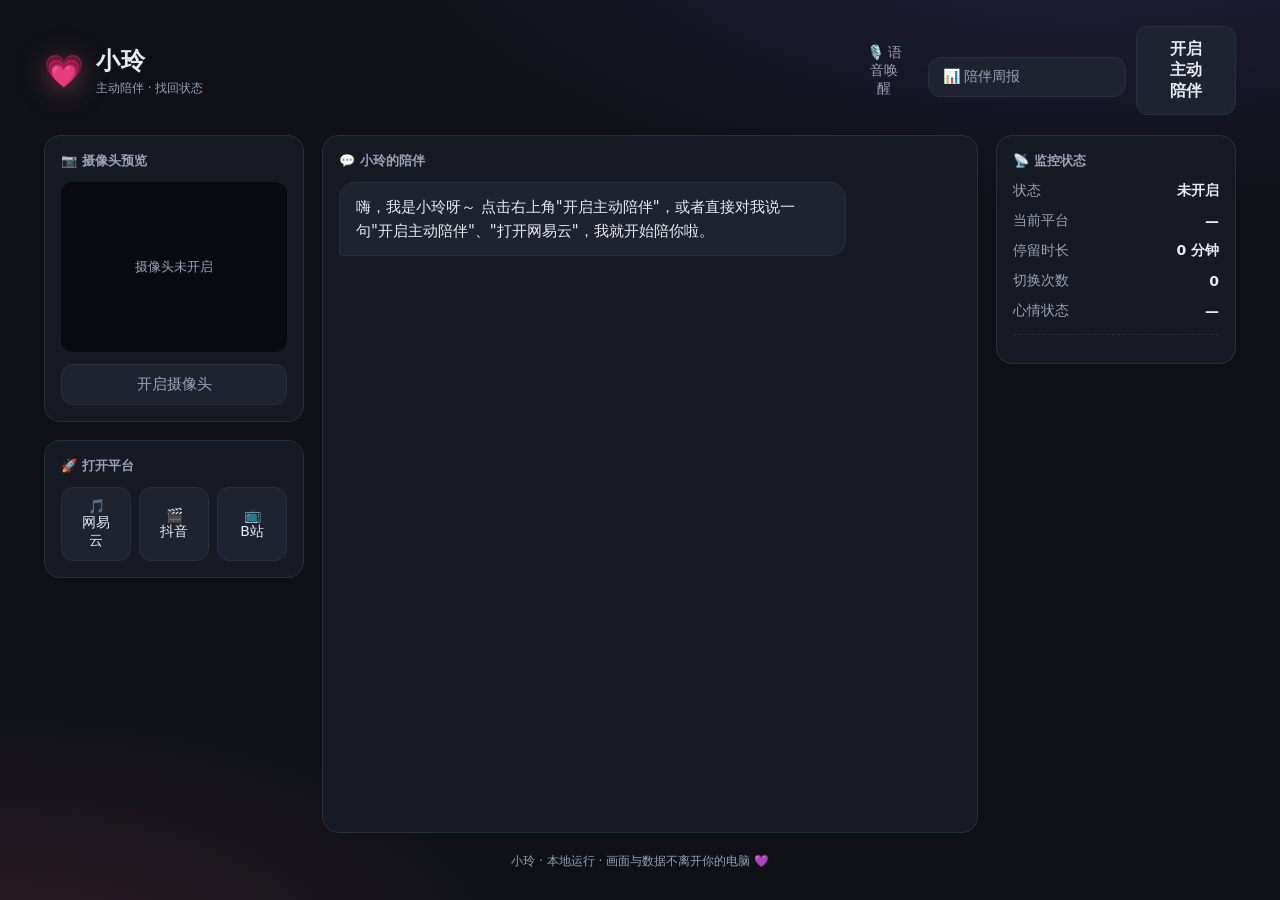
<file: static/index.html>
<!DOCTYPE html>
<html lang="zh-CN">
<head>
  <meta charset="UTF-8" />
  <meta name="viewport" content="width=device-width, initial-scale=1.0" />
  <title>小玲 · 主动陪伴</title>
  <link rel="stylesheet" href="/static/style.css" />
</head>
<body>
  <div class="app">
    <!-- 顶栏 -->
    <header class="topbar">
      <div class="brand">
        <span class="logo">💗</span>
        <div class="brand-text">
          <h1>小玲</h1>
          <span class="tagline">主动陪伴 · 找回状态</span>
        </div>
      </div>
      <div class="companion-toggle">
        <button id="btnVoice" class="btn btn-voice" title="语音唤醒：对电脑说“开启主动陪伴 / 打开抖音”等">🎙️ 语音唤醒</button>
        <a class="btn btn-ghost btn-report" href="/reports.html">📊 陪伴周报</a>
        <button id="btnToggle" class="btn btn-toggle is-off">开启主动陪伴</button>
      </div>
    </header>

    <!-- 主体 -->
    <main class="main">
      <!-- 左栏：摄像头 + 平台入口 -->
      <aside class="sidebar">
        <section class="card cam-card">
          <div class="card-title">📷 摄像头预览</div>
          <div class="cam-wrap">
            <video id="camVideo" autoplay playsinline muted></video>
            <div id="camPlaceholder" class="cam-placeholder">摄像头未开启</div>
            <canvas id="camOverlay" class="cam-overlay"></canvas>
          </div>
          <div class="cam-tools">
            <button id="btnCam" class="btn btn-ghost">开启摄像头</button>
            <span id="faceBadge" class="face-badge" hidden>😊 表情识别中</span>
          </div>
          <div id="faceLabel" class="face-label" hidden></div>
        </section>

        <section class="card platform-card">
          <div class="card-title">🚀 打开平台</div>
          <div class="platform-btns">
            <button class="btn btn-app" data-platform="netease">🎵 网易云</button>
            <button class="btn btn-app" data-platform="douyin">🎬 抖音</button>
            <button class="btn btn-app" data-platform="bilibili">📺 B站</button>
          </div>
        </section>
      </aside>

      <!-- 中栏：陪伴对话流 -->
      <section class="card chat-card">
        <div class="card-title">💬 小玲的陪伴</div>
        <div id="chatLog" class="chat-log">
          <div class="bubble bubble-ling">
            嗨，我是小玲呀～ 点击右上角"开启主动陪伴"，或者直接对我说一句"开启主动陪伴"、"打开网易云"，我就开始陪你啦。
          </div>
        </div>
      </section>

      <!-- 右栏：监控状态 -->
      <aside class="sidebar">
        <section class="card status-card">
          <div class="card-title">📡 监控状态</div>
          <div class="status-grid">
            <div class="stat"><span class="label">状态</span><span id="stRunning" class="value">未开启</span></div>
            <div class="stat"><span class="label">当前平台</span><span id="stPlatform" class="value">—</span></div>
            <div class="stat"><span class="label">停留时长</span><span id="stDwell" class="value">0 分钟</span></div>
            <div class="stat"><span class="label">切换次数</span><span id="stSwitch" class="value">0</span></div>
            <div class="stat"><span class="label">心情状态</span><span id="stMood" class="value">—</span></div>
          </div>
          <div class="mode-hint" id="modeHint"></div>
        </section>
      </aside>
    </main>

    <footer class="footer">
      小玲 · 本地运行 · 画面与数据不离开你的电脑 💜
    </footer>
  </div>

  <script src="/static/face-api.js"></script>
  <script src="/static/app.js"></script>
  <script src="/static/voice.js"></script>
</body>
</html>
</file>
<file: static/style.css>
:root {
  --bg: #0f1117;
  --bg-card: #171a23;
  --bg-soft: #1f2330;
  --text: #e8eaf2;
  --text-dim: #9aa0b5;
  --primary: #ff6f91;
  --primary-soft: #7c6cf0;
  --accent: #27c08a;
  --border: #2a2f3d;
  --radius: 16px;
  --font: "PingFang SC", "Microsoft YaHei", system-ui, sans-serif;
}

* { margin: 0; padding: 0; box-sizing: border-box; }

body {
  font-family: var(--font);
  background:
    radial-gradient(1200px 500px at 85% -10%, rgba(124, 108, 240, 0.18), transparent 60%),
    radial-gradient(900px 480px at 0% 110%, rgba(255, 111, 145, 0.14), transparent 60%),
    var(--bg);
  color: var(--text);
  min-height: 100vh;
}

.app { max-width: 1240px; margin: 0 auto; padding: 20px 24px 30px; display: flex; flex-direction: column; min-height: 100vh; }

/* 顶栏 */
.topbar { display: flex; align-items: center; justify-content: space-between; padding: 6px 0 20px; }
.brand { display: flex; align-items: center; gap: 12px; }
.logo { font-size: 32px; filter: drop-shadow(0 4px 14px rgba(255, 111, 145, 0.5)); }
.brand h1 { font-size: 24px; letter-spacing: 1px; }
.tagline { font-size: 12px; color: var(--text-dim); }

/* 按钮 */
.btn {
  font-family: var(--font); font-size: 15px; cursor: pointer;
  border: none; border-radius: 12px; padding: 10px 20px;
  transition: transform .12s ease, box-shadow .2s ease, background .2s ease;
}
.btn:active { transform: scale(0.96); }

.btn-toggle { font-size: 16px; font-weight: 600; padding: 12px 26px; }
.btn-toggle.is-off { background: var(--bg-soft); color: var(--text); border: 1px solid var(--border); }
.btn-toggle.is-off:hover { border-color: var(--primary); color: var(--primary); }
.companion-toggle { display: flex; align-items: center; gap: 10px; }
.btn-report {
  background: transparent; color: var(--text-dim); text-decoration: none;
  font-size: 14px; border: 1px solid transparent; padding: 10px 14px;
}
.btn-report:hover { color: var(--primary); border-color: rgba(255, 111, 145, 0.4); background: rgba(255, 111, 145, 0.06); }

/* 语音唤醒 */
.btn-voice {
  background: transparent; color: var(--text-dim);
  font-size: 14px; border: 1px solid transparent; padding: 10px 14px;
}
.btn-voice:hover { color: var(--accent); border-color: rgba(39, 192, 138, 0.4); background: rgba(39, 192, 138, 0.06); }
.btn-voice:disabled { opacity: 0.45; cursor: not-allowed; }
.btn-voice.is-listening {
  color: #fff; background: rgba(39, 192, 138, 0.16);
  border-color: var(--accent); animation: pulseVoice 1.8s ease-out infinite;
}
.btn-voice.is-listening::before { content: "🔴"; font-size: 10px; margin-right: 6px; vertical-align: 1px; animation: blink 1.2s infinite; }
@keyframes pulseVoice {
  0% { box-shadow: 0 0 0 0 rgba(39, 192, 138, 0.35); }
  70% { box-shadow: 0 0 0 10px rgba(39, 192, 138, 0); }
  100% { box-shadow: 0 0 0 0 rgba(39, 192, 138, 0); }
}
.btn-toggle.is-on { background: linear-gradient(135deg, var(--primary), var(--primary-soft)); color: #fff; box-shadow: 0 8px 24px rgba(255, 111, 145, 0.35); }

.btn-ghost { width: 100%; margin-top: 12px; background: var(--bg-soft); border: 1px solid var(--border); color: var(--text-dim); }
.btn-ghost:hover { border-color: var(--accent); color: var(--accent); }

.btn-app { flex: 1; background: var(--bg-soft); border: 1px solid var(--border); color: var(--text); font-size: 14px; }
.btn-app:hover { border-color: var(--primary); color: var(--primary); transform: translateY(-2px); }

/* 布局 */
.main { display: grid; grid-template-columns: 260px 1fr 240px; gap: 18px; flex: 1; }
.sidebar { display: flex; flex-direction: column; gap: 18px; }

.card {
  background: var(--bg-card);
  border: 1px solid var(--border);
  border-radius: var(--radius);
  padding: 16px;
}
.card-title { font-size: 13px; font-weight: 600; color: var(--text-dim); margin-bottom: 12px; }

/* 摄像头 */
.cam-wrap { position: relative; aspect-ratio: 4/3; border-radius: 12px; overflow: hidden; background: #0a0b10; }
.cam-wrap video { width: 100%; height: 100%; object-fit: cover; display: none; }
.cam-wrap video.on { display: block; }
.cam-overlay { position: absolute; inset: 0; width: 100%; height: 100%; pointer-events: none; z-index: 2; }
.cam-placeholder { position: absolute; inset: 0; display: flex; align-items: center; justify-content: center; color: var(--text-dim); font-size: 13px; }
.cam-placeholder.hide { display: none; }
.cam-tools { display: flex; align-items: center; gap: 10px; margin-top: 12px; }
.cam-tools .btn-ghost { margin-top: 0; flex: 1; }
.face-badge { font-size: 12px; color: var(--accent); white-space: nowrap; }
.face-badge.loading { color: var(--text-dim); animation: blink 1.2s infinite; }
.face-label { margin-top: 10px; text-align: center; font-size: 14px; }
.face-label .expr { font-size: 20px; margin-right: 6px; }

/* 平台按钮 */
.platform-btns { display: flex; gap: 8px; }

/* 对话流 */
.chat-card { display: flex; flex-direction: column; min-height: 480px; }
.chat-log { flex: 1; display: flex; flex-direction: column; gap: 12px; overflow-y: auto; padding-right: 4px; }
.bubble { max-width: 82%; padding: 12px 16px; border-radius: 16px; line-height: 1.6; font-size: 15px; }
.bubble-ling { align-self: flex-start; background: var(--bg-soft); border: 1px solid var(--border); border-bottom-left-radius: 4px; }
.bubble-advice { align-self: flex-start; background: rgba(124, 108, 240, 0.16); border: 1px solid rgba(124, 108, 240, 0.4); border-bottom-left-radius: 4px; }
.bubble-mine { align-self: flex-end; background: linear-gradient(135deg, var(--primary), var(--primary-soft)); color: #fff; border-bottom-right-radius: 4px; }
.bubble .mood-tag { display: inline-block; font-size: 12px; margin-bottom: 6px; padding: 2px 8px; border-radius: 20px; background: rgba(255,255,255,.14); }
.bubble-meta { font-size: 11px; color: var(--text-dim); margin-left: 6px; }
.bubble-meta:not(:empty)::before { content: "💬"; }
.bubble-advice .bubble-meta { color: rgba(200,200,230,.75); }

/* 状态 */
.status-grid { display: flex; flex-direction: column; gap: 12px; }
.stat { display: flex; justify-content: space-between; align-items: center; font-size: 14px; }
.stat .label { color: var(--text-dim); }
.stat .value { font-weight: 600; }
.mode-hint { margin-top: 14px; font-size: 12px; color: var(--text-dim); line-height: 1.5; border-top: 1px dashed var(--border); padding-top: 12px; }

/* 底栏 */
.footer { text-align: center; color: var(--text-dim); font-size: 12px; padding: 20px 0 0; }

/* 空态/loading */
.dot { display: inline-block; animation: blink 1.4s infinite; }
@keyframes blink { 0%,100% {opacity:.2} 50% {opacity:1} }

@media (max-width: 980px) {
  .main { grid-template-columns: 1fr; }
  .sidebar { flex-direction: row; }
}
</file>
